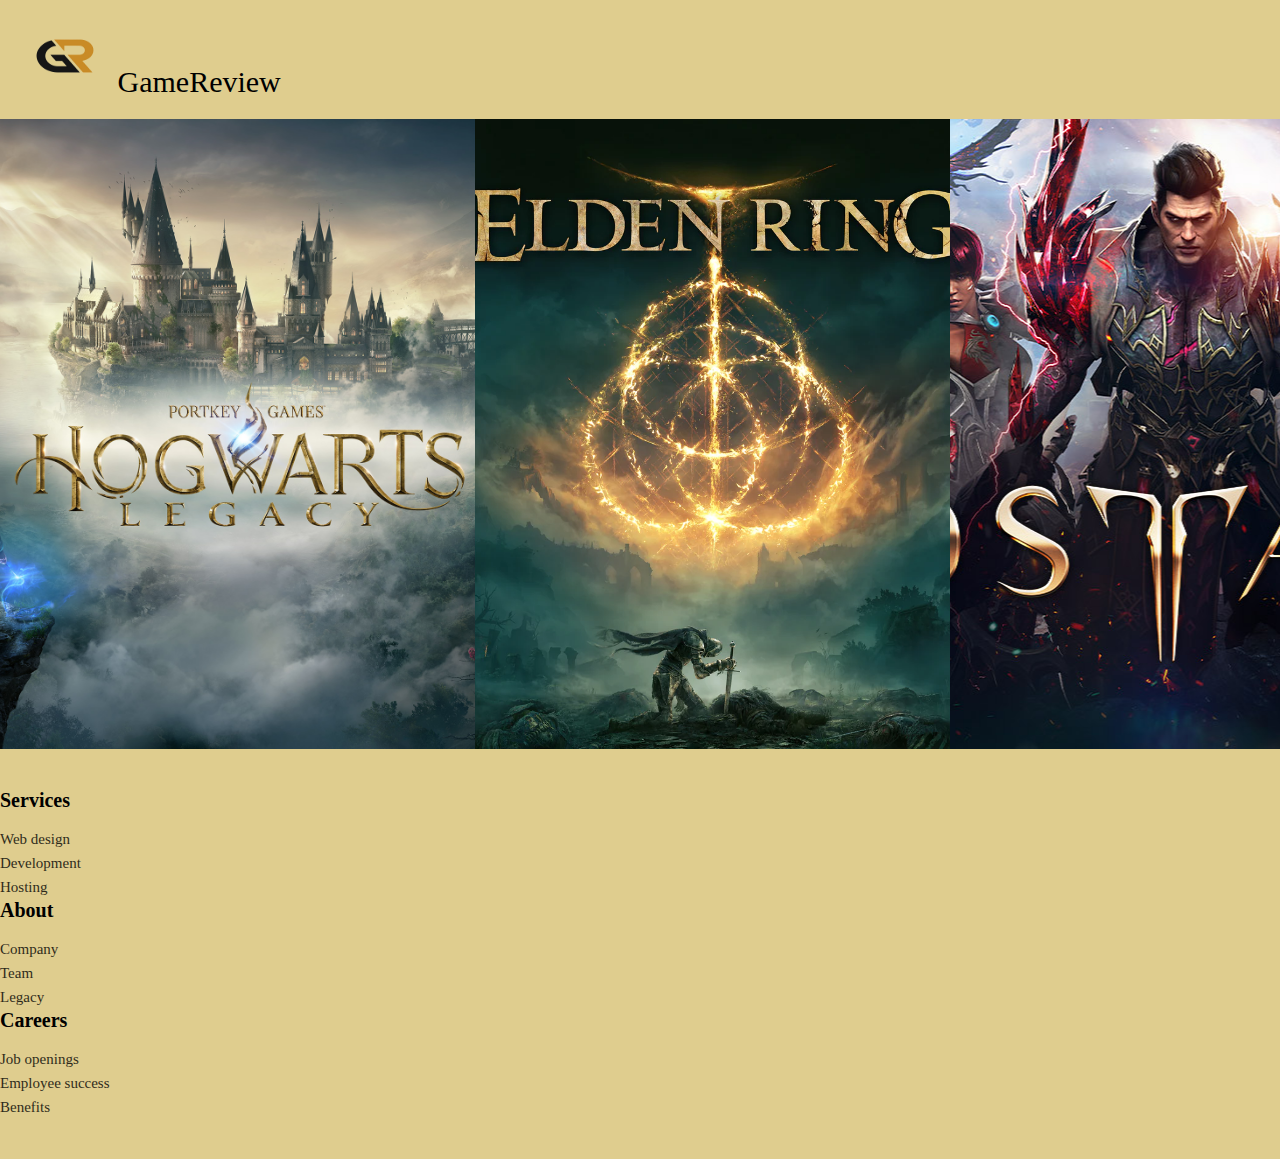
<file: index.html>
<!DOCTYPE html>
<html lang="en">
<head>
    <meta charset="UTF-8">
    <meta http-equiv="X-UA-Compatible" content="IE=edge">
    <meta name="viewport" content="width=device-width, initial-scale=1.0">
    <title>GameReview</title>
    <link href="https://cdn.jsdelivr.net/npm/bootstrap@5.3.0-alpha2/dist/css/bootstrap.min.css" rel="stylesheet" integrity="sha384-aFq/bzH65dt+w6FI2ooMVUpc+21e0SRygnTpmBvdBgSdnuTN7QbdgL+OapgHtvPp" crossorigin="anonymous">
    <link rel="stylesheet" href="css/style.css">
</head>
<body>

    <div>
    <script src="https://cdn.jsdelivr.net/npm/bootstrap@5.3.0-alpha2/dist/js/bootstrap.bundle.min.js" integrity="sha384-qKXV1j0HvMUeCBQ+QVp7JcfGl760yU08IQ+GpUo5hlbpg51QRiuqHAJz8+BrxE/N" crossorigin="anonymous"></script>
    
  
  </div>
  
    <nav class="navbar">
      <div  class="navbar-brand">
          <a href="index.html"><img src="img/5.png" alt="Logo" width="90" height="72"></a>
          GameReview
        </a>
      </div>
    </nav>





    <div class="panels">

        <div class="panel hogwarts">
          <a href="hogwart.html" target="_blank">
          <span class="titreJeu">Hogwarts Legacy, découvrez le jeu ici</span>
          </a>
        </div>
        
        <div class="panel elden">
          <a href="elden.html" target="_blank">
            <span class="titreJeu">Elden Ring mmo, découvrez le jeu ici</span>
          </a>
        </div>

        <div class="panel lostark">
          <a href="lostark.html" target="_blank">
            <span class="titreJeu">Lost Ark mmo, découvrez le jeu ici !!!</span>
          </a>
        </div>


        <div class="panel gta">
          <a href="gta.html" target="_blank">
            <span class="titreJeu">Grand theft auto, découvrez le jeu ici</span>
          </a>
        </div>
    </div>

    <div class="footer-clean">
        <footer>
            <div class="container">
                <div class="row justify-content-center">
                    <div class="col-sm-4 col-md-3 item">
                        <h3>Services</h3>
                        <ul>
                            <li><a href="#">Web design</a></li>
                            <li><a href="#">Development</a></li>
                            <li><a href="#">Hosting</a></li>
                        </ul>
                    </div>
                    <div class="col-sm-4 col-md-3 item">
                        <h3>About</h3>
                        <ul>
                            <li><a href="#">Company</a></li>
                            <li><a href="#">Team</a></li>
                            <li><a href="#">Legacy</a></li>
                        </ul>
                    </div>
                    <div class="col-sm-4 col-md-3 item">
                        <h3>Careers</h3>
                        <ul>
                            <li><a href="#">Job openings</a></li>
                            <li><a href="#">Employee success</a></li>
                            <li><a href="#">Benefits</a></li>
                        </ul>
                    </div>                       
                    </div>
                </div>
            </div>
        </footer>
    
</body> 
</html>
</file>
<file: css/style.css>
body{
    margin: 0;
    padding: 0;
    background-color: rgba(35, 34, 33);
   
  }



.panels{
    display: flex;
    height: 70vh;
    width: 100vw;
    display: flex;
}

.panel{
    height: 100%;
    flex:3.5;
    transition: flex 0.75s;
    background-repeat: no-repeat;
    background-size: cover;
    background-position: center;
    align-items: center;
    justify-content: center;
    display: flex;
    
   
}

.navbar-brand{
    font-size: 30px;
    
}

.navbar {
    padding: 20px;
    background-color: rgb(223, 205, 142);
   
}

.hogwarts{
    background-image: url("../img/1.jpeg");
}

.elden{
    background-image: url("../img/2.jpeg");
  

}
.lostark{
    background-image: url("../img/3.jpeg");

}
.gta{
    background-image: url("../img/4.jpeg");

}

.corps{
    background-color: rgba(35, 34, 33);
    height: 20vh;
    width: auto;
    color: aliceblue;
}

.footer-clean {
  padding:40px 0;
  justify-content: space-between;
  background-color:rgb(223, 205, 142);
  color: rgb(0, 0, 0);
}

.footer-clean h3 {
  margin-top:0;
  margin-bottom:12px;
  font-weight:bold;
  font-size:20px;
}

.footer-clean ul {
  padding:0;
  list-style:none;
  line-height:1.6;
  font-size:15px;
  margin-bottom:0;
}

.footer-clean ul a {
  color:inherit;
  text-decoration:none;
  opacity:0.8;
}

.footer-clean ul a:hover {
  opacity:1;
}

.titreJeu{
    font-family: 'Gill Sans', 'Gill Sans MT', Calibri, 'Trebuchet MS', sans-serif;
    color: white;
    font-weight: bolder;
    font-size: 6em;
    opacity: 0%;
    transition: opacity 1s;
    background-color: rgb(184, 131, 62);
}
.panel:hover{
    flex:5;
}
.panel:hover>.titreJeu{
    opacity: 0%;
}

.videoback{
    background-color: rgb(35, 34, 33);
}

.container-lorem{
    padding: 3%;
    background-color: rgb(223, 205, 142);
    font-size: 178%;
    text-align: center;
    margin: 10%;
    border-radius: 50px;
    opacity: 0.98;
  }
</file>
